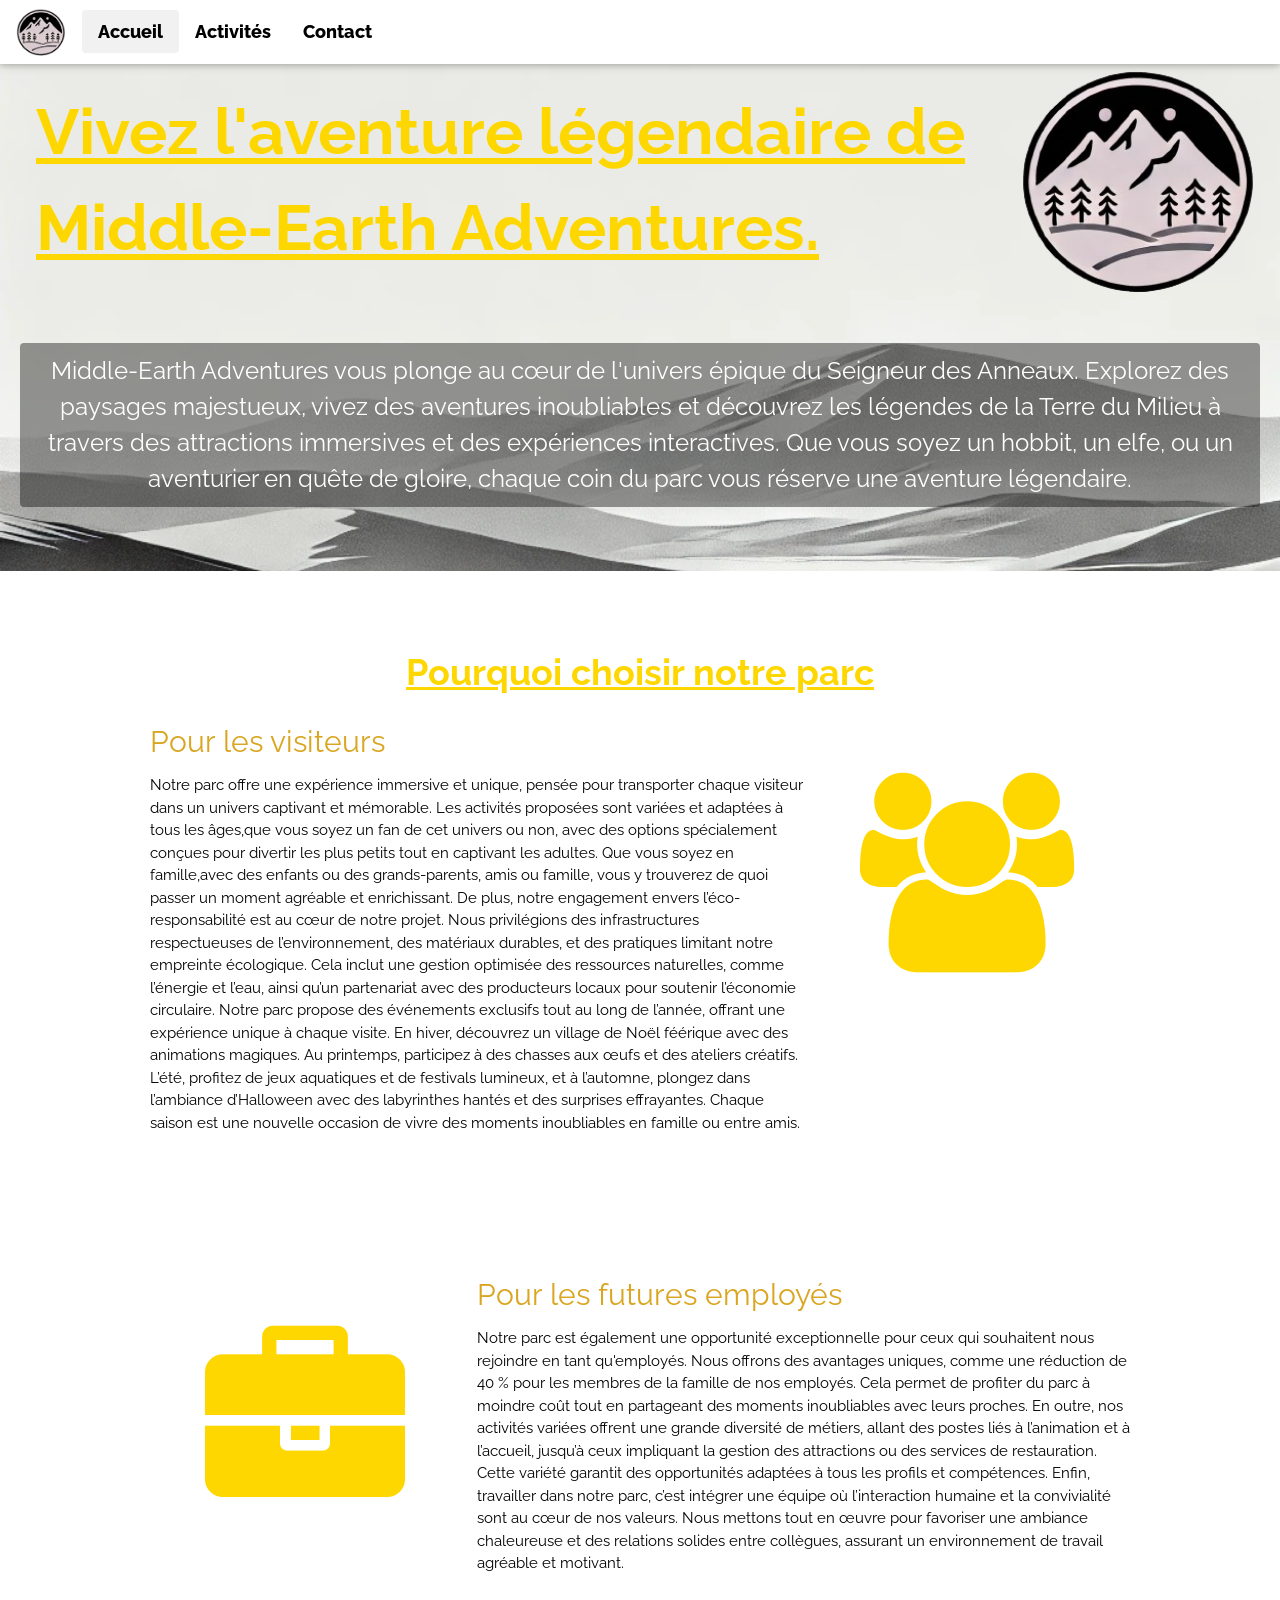
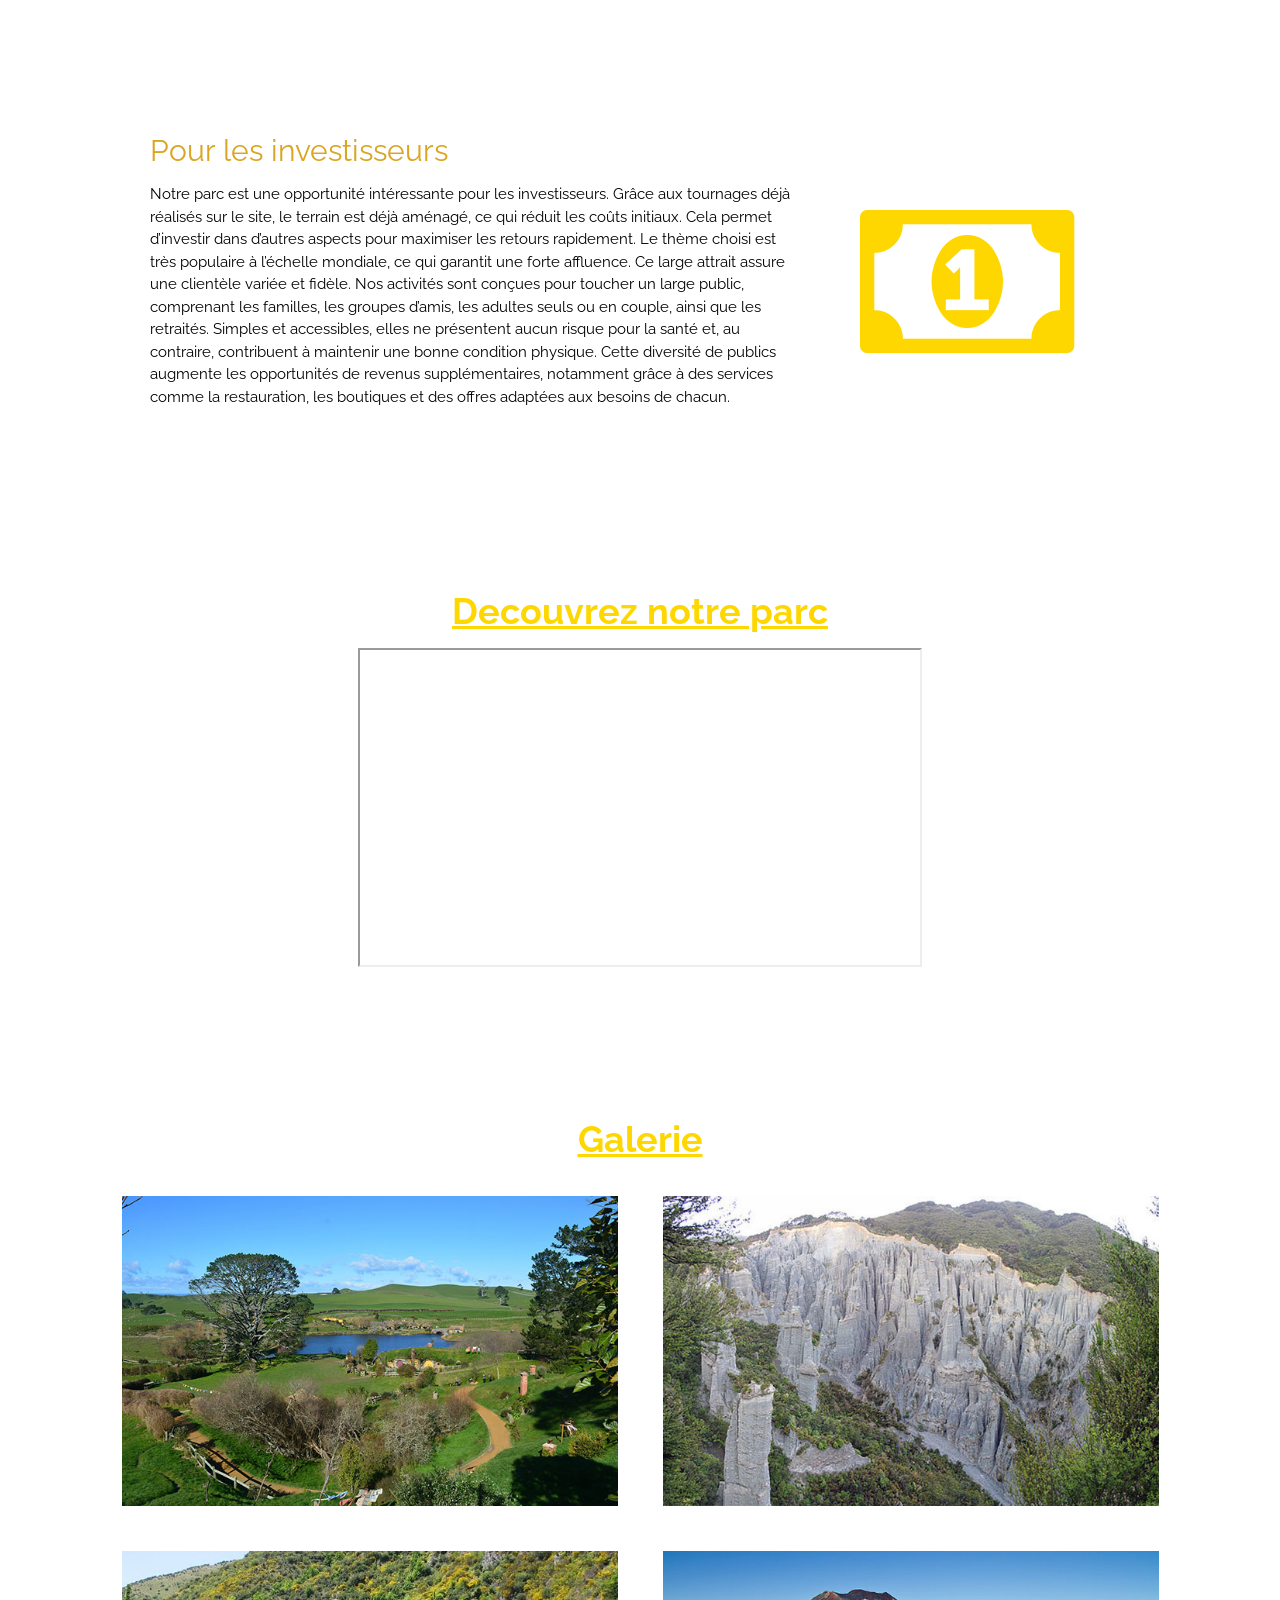
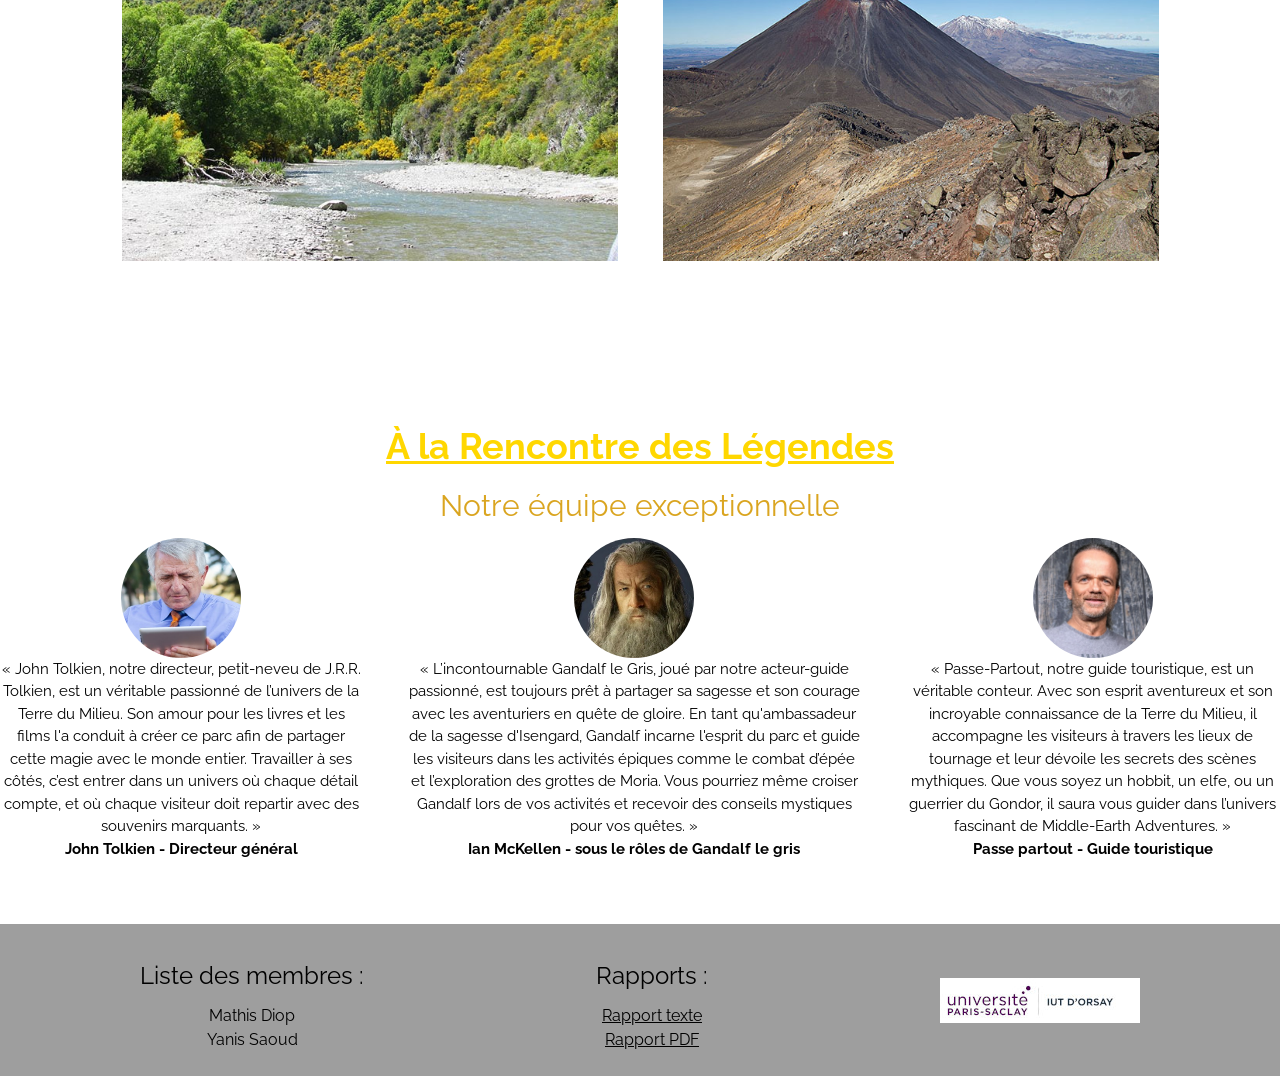
<file: index.html>
<!DOCTYPE html>
<html lang="fr">
    <head>
        <meta http-equiv="Content-Type" content="text/html; charset=UTF-8">
        <title>Middle-Earth Adventures - Projet CWAD</title>
        <meta name="viewport" content="width=device-width, initial-scale=1">
		<link rel="shortcut icon" href="images/favicon.ico" type="image/x-icon">
		<link rel="stylesheet" href="./css/style.css">
		<link rel="stylesheet" href="./css/couleurs.css">
        <link rel="stylesheet" href="https://fonts.googleapis.com/css2?family=Raleway:wght@400;500;600&display=swap">
        <link rel="stylesheet" href="https://cdnjs.cloudflare.com/ajax/libs/font-awesome/4.7.0/css/font-awesome.min.css">
    </head>
    <body>
        <header>
			<!-- Menu de navigation -->
            <nav>
                <div class="top">
                    <div class="bar card left-align large">
                        <a href="./accueil.html" class="bar-item padding-large img-button"><img src="images/logos/logo.png" alt="Logo Middle-Earth Adventures"></a>
                        <a href="./accueil.html" class="bar-item padding-large page-actuelle"><button class = "button">Accueil</button></a>
                        <a href="./activites.html" class="bar-item padding-large"><button class = "button">Activités</button></a>
                        <a href="./contact.html" class="bar-item padding-large"><button class = "button">Contact</button></a>
                    </div>
                </div>
            </nav>
			<!-- Bannière -->
			<div class="banner padding-64" >
				<div class="titre-logo">
					<h1 class="margin jumbo">Vivez l'aventure légendaire de Middle-Earth Adventures.</h1>
					<img src="images/logos/logo.png" alt="Logo Middle-Earth Adventures">
				</div>
				<p class="xlarge center">
					Middle-Earth Adventures vous plonge au cœur de l'univers épique du Seigneur des Anneaux. Explorez des paysages majestueux, vivez des aventures inoubliables et 
					découvrez les légendes de la Terre du Milieu à travers des attractions immersives et des expériences interactives. Que vous soyez un hobbit, un elfe, ou un aventurier 
					en quête de gloire, chaque coin du parc vous réserve une aventure légendaire.
				</p>
			</div>
        </header>
        <main>
			<!-- Textes argumentés -->
            <section>
                <div class="row-padding padding-64">
					<div class="center"><h1>Pourquoi choisir notre parc</h1></div>
                    <div class="content">
                        <div class="twothird">
                            <h2>Pour les visiteurs</h2>
                            <p>
								Notre parc offre une expérience immersive et unique, pensée pour transporter chaque visiteur dans un univers captivant et mémorable.
								Les activités proposées sont variées et adaptées à tous les âges,que vous soyez un fan de cet univers ou non, avec des options 
								spécialement conçues pour divertir les plus petits tout en captivant les adultes. Que vous soyez en famille,avec des enfants ou des 
								grands-parents, amis ou famille, vous y trouverez de quoi passer un moment agréable et enrichissant. De plus, notre engagement envers
								l’éco-responsabilité est au cœur de notre projet. Nous privilégions des infrastructures respectueuses de l’environnement, des 
								matériaux durables, et des pratiques limitant notre empreinte écologique. Cela inclut une gestion optimisée des ressources naturelles,
								comme l’énergie et l’eau, ainsi qu’un partenariat avec des producteurs locaux pour soutenir l’économie circulaire. Notre parc propose
								des événements exclusifs tout au long de l’année, offrant une expérience unique à chaque visite. En hiver, découvrez un village de 
								Noël féérique avec des animations magiques. Au printemps, participez à des chasses aux œufs et des ateliers créatifs. L’été, profitez
								de jeux aquatiques et de festivals lumineux, et à l’automne, plongez dans l’ambiance d’Halloween avec des labyrinthes hantés et des 
								surprises effrayantes. Chaque saison est une nouvelle occasion de vivre des moments inoubliables en famille ou entre amis.
                            </p>
                        </div>
                        <div class="third center">
                            <i class="fa fa-users padding-64" style="font-size:200px"></i>
                        </div>
                    </div>
                </div>
                <div class="row-padding padding-64 ">
                    <div class="content">
                        <div class="third center">
                            <i class="fa fa-briefcase padding-64 margin-right" style="font-size:200px"></i>
                        </div>
                        <div class="twothird">
                            <h2>Pour les futures employés</h2>
                            <p>
							Notre parc est également une opportunité exceptionnelle pour ceux qui souhaitent nous rejoindre en tant qu'employés. Nous offrons des
							avantages uniques, comme une réduction de 40 % pour les membres de la famille de nos employés. Cela permet de profiter du parc à 
							moindre coût tout en partageant des moments inoubliables avec leurs proches. En outre, nos activités variées offrent une grande 
							diversité de métiers, allant des postes liés à l’animation et à l’accueil, jusqu’à ceux impliquant la gestion des attractions ou des
							services de restauration. Cette variété garantit des opportunités adaptées à tous les profils et compétences. Enfin, travailler dans
							notre parc, c’est intégrer une équipe où l’interaction humaine et la convivialité sont au cœur de nos valeurs. Nous mettons tout en 
							œuvre pour favoriser une ambiance chaleureuse et des relations solides entre collègues, assurant un environnement de travail agréable
							et motivant.
                            </p>
                        </div>
                    </div>
                </div>
                <div class="row-padding padding-64">
                    <div class="content">
                        <div class="twothird">
                            <h2>Pour les investisseurs</h2>
                            <p>
							Notre parc est une opportunité intéressante pour les investisseurs. Grâce aux tournages déjà réalisés sur le site, le terrain est déjà
							aménagé, ce qui réduit les coûts initiaux. Cela permet d’investir dans d’autres aspects pour maximiser les retours rapidement.
							Le thème choisi est très populaire à l’échelle mondiale, ce qui garantit une forte affluence. Ce large attrait assure une clientèle 
							variée et fidèle. Nos activités sont conçues pour toucher un large public, comprenant les familles, les groupes d’amis, les adultes 
							seuls ou en couple, ainsi que les retraités. Simples et accessibles, elles ne présentent aucun risque pour la santé et, au contraire,
							contribuent à maintenir une bonne condition physique. Cette diversité de publics augmente les opportunités de revenus supplémentaires,
							notamment grâce à des services comme la restauration, les boutiques et des offres adaptées aux besoins de chacun.
                            </p>
                        </div>
                        <div class="third center">
                            <i class="fa fa-money padding-64" style="font-size:200px"></i>
                        </div>
                    </div>
                </div>
            </section>
			<!-- Vidéo -->
            <section>
                <div class="center padding-64">
                    <h1>Decouvrez notre parc</h1>
                    <div class="video-responsive">
                        <iframe width="560" height="315" src="https://www.youtube.com/embed/nalLU8i4zgs" allowfullscreen></iframe>
                    </div>
                </div>
            </section>
			<!-- Galerie -->
            <section>
                <div class="center padding-64">
                    <h1>Galerie</h1>
                    <div class="galerie">
                        <img src="images/galerie/galerie-image-1.jpg" alt="Image 1">
                        <img src="images/galerie/galerie-image-2.jpg" alt="Image 2">
                        <img src="images/galerie/galerie-image-3.jpg" alt="Image 3">
                        <img src="images/galerie/galerie-image-4.jpg" alt="Image 4">
                    </div>
                </div>
            </section>
			<!-- Témoignages -->
            <section>
                <div class="center padding-64">
                    <h1>À la Rencontre des Légendes</h1>
                    <h2 >Notre équipe exceptionnelle</h2>
					<div class = "testimonials">
						<div class = "user-testimonial">
							<img src="images/personnes/personne2.jpg" alt="John Tolkien">
							<blockquote>
								<q>
								John Tolkien, notre directeur, petit-neveu de J.R.R. Tolkien, est un véritable passionné de l’univers de la Terre du Milieu. Son amour 
								pour les livres et les films l'a conduit à créer ce parc afin de partager cette magie avec le monde entier. Travailler à ses côtés, 
								c’est entrer dans un univers où chaque détail compte, et où chaque visiteur doit repartir avec des souvenirs marquants.
								</q>
							</blockquote>
							<p>John Tolkien - Directeur général</p>
						</div>
						<div class = "user-testimonial">
							<img src="images/personnes/personne1.jpg" alt="Gandalf le Gris">
							<blockquote>
								<q>
								L’incontournable Gandalf le Gris, joué par notre acteur-guide passionné, est toujours prêt à partager sa sagesse et son courage 
								avec les aventuriers en quête de gloire. En tant qu'ambassadeur de la sagesse d'Isengard, Gandalf incarne l'esprit du parc et 
								guide les visiteurs dans les activités épiques comme le combat d’épée et l’exploration des grottes de Moria. Vous pourriez même 
								croiser Gandalf lors de vos activités et recevoir des conseils mystiques pour vos quêtes.
								</q>
							</blockquote>
							<p>Ian McKellen - sous le rôles de Gandalf le gris</p>
						</div>
						<div class = "user-testimonial">
							<img src="images/personnes/personne3.jpg" alt="Passe-Partout">
							<blockquote>
								<q>
								Passe-Partout, notre guide touristique, est un véritable conteur. Avec son esprit aventureux et son incroyable connaissance de la 
								Terre du Milieu, il accompagne les visiteurs à travers les lieux de tournage et leur dévoile les secrets des scènes mythiques. Que 
								vous soyez un hobbit, un elfe, ou un guerrier du Gondor, il saura vous guider dans l’univers fascinant de Middle-Earth Adventures.
								</q>
							</blockquote>
							<p>Passe partout - Guide touristique</p>
						</div>
					</div>
                </div>
            </section>
        </main>
		<!-- Pied de page -->
        <footer>
            <div class="liste-membres">
                <h3>Liste des membres :</h3>
                <p>Mathis Diop</p>
                <p>Yanis Saoud</p>
            </div>
            <div class="rapports">
                <h3>Rapports :</h3>
                <p><a href="./rapports/Rapport_CWAD_Mathis_Diop_Yanis_Saoud.docx">Rapport texte</a></p>
                <p><a href="./rapports/Rapport_CWAD_Mathis_Diop_Yanis_Saoud.pdf">Rapport PDF</a></p>
            </div>
            <a href="https://www.iut-orsay.fr" class="img-button2"><img src="images/logos/logo_IUT.jpg" alt="Logo de l'IUT d'Orsay"></a>
        </footer>
    </body>
</html>
</file>
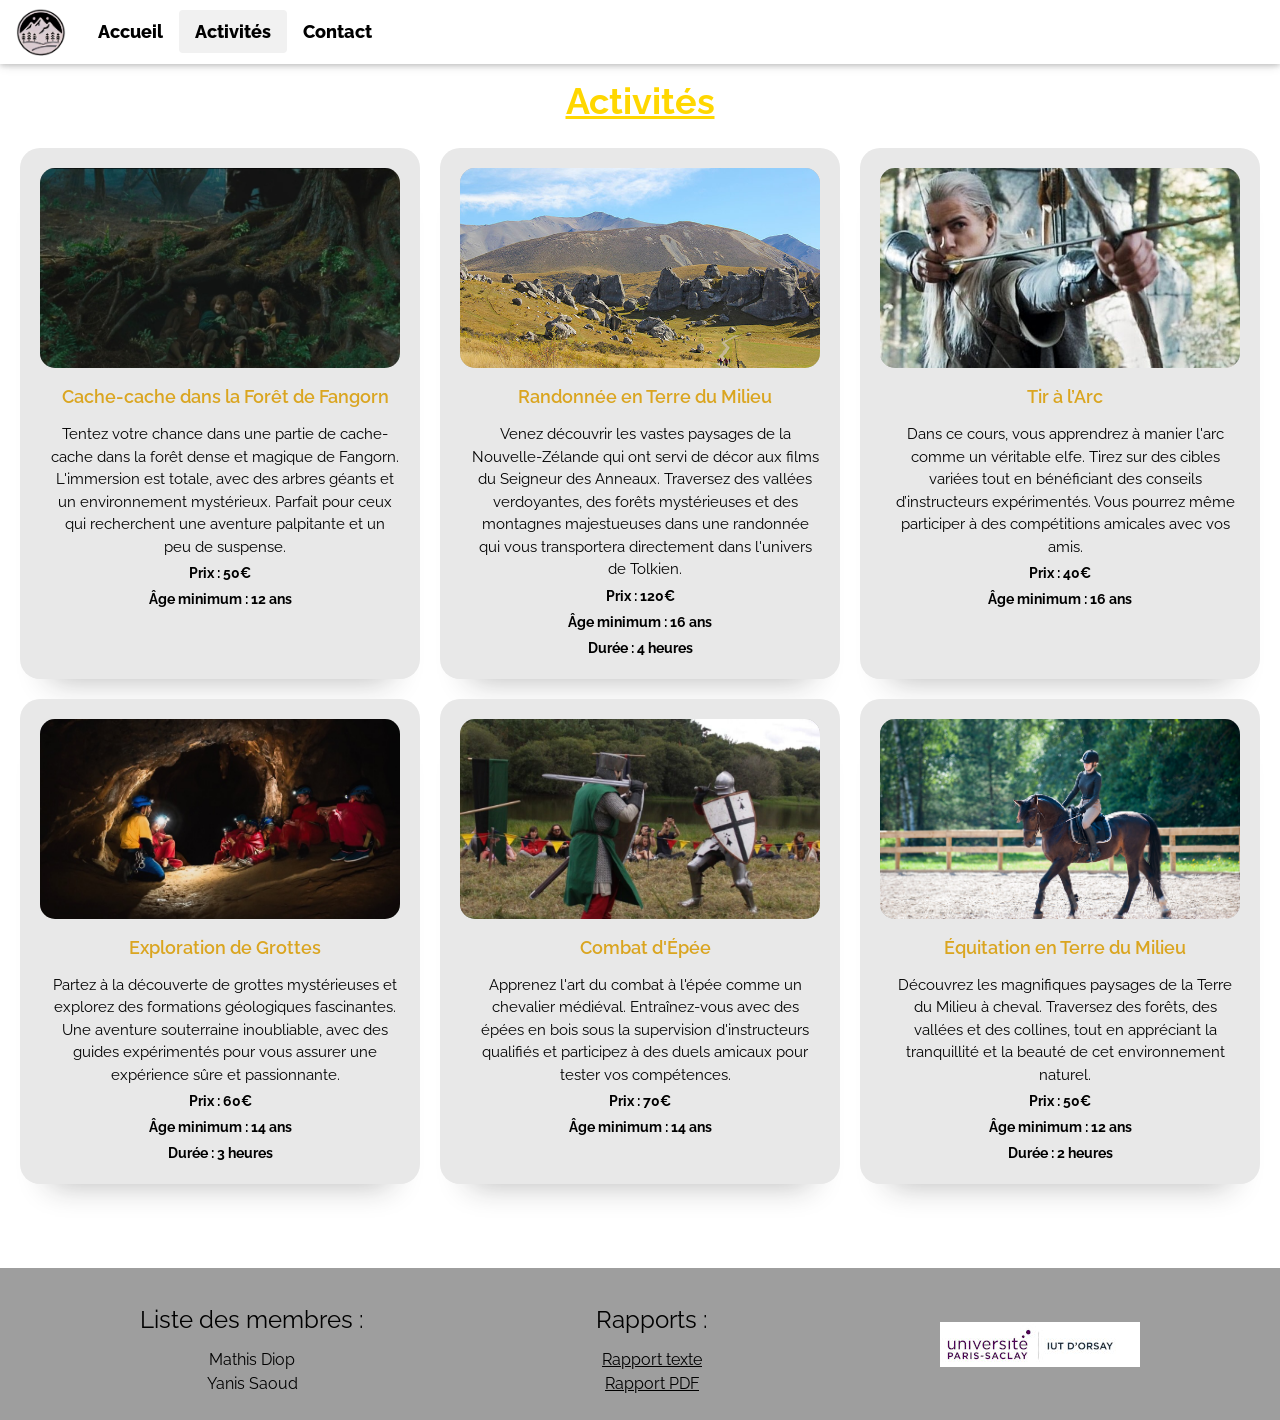
<file: activites.html>
<!DOCTYPE html>
<html lang="fr">
    <head>
        <meta http-equiv="Content-Type" content="text/html; charset=UTF-8">
        <title>Middle-Earth Adventures - Projet CWAD</title>
        <meta name="viewport" content="width=device-width, initial-scale=1">
        <link rel="shortcut icon" href="images/favicon.ico" type="image/x-icon">
        <link rel="stylesheet" href="./css/style.css">
        <link rel="stylesheet" href="./css/couleurs.css">
        <link rel="stylesheet" href="https://fonts.googleapis.com/css2?family=Raleway:wght@400;500;600&display=swap">
        <link rel="stylesheet" href="https://cdnjs.cloudflare.com/ajax/libs/font-awesome/4.7.0/css/font-awesome.min.css">
    </head>
    <body>
        <header>
			<!-- Menu de navigation -->
            <nav>
                <div class="top">
                    <div class="bar card large">
                        <a href="./accueil.html" class="bar-item padding-large img-button"><img src="images/logos/logo.png" alt="Logo Middle-Earth Adventures"></a>
                        <a href="./accueil.html" class="bar-item padding-large"><button class = "button">Accueil</button></a>
                        <a href="./activites.html" class="bar-item padding-large page-actuelle"><button class = "button">Activités</button></a>
                        <a href="./contact.html" class="bar-item padding-large"><button class = "button">Contact</button></a>
                    </div>
                </div>
            </nav>
        </header>
        <main>
			<!-- Blocs des activités -->
            <section>
                <div class="center padding-64">
                    <h1>Activités</h1>
                    <div class="activites">
                        <div class="card-activite">
                            <div class="card-image">
                                <img src="images/activites/cachecache.jpg" alt="cache-cache">
                            </div>
                            <p class="card-title">Cache-cache dans la Forêt de Fangorn</p>
                            <p class="card-body">
                                Tentez votre chance dans une partie de cache-cache dans la forêt dense et magique de Fangorn. L'immersion est totale, avec des arbres géants et un environnement mystérieux. Parfait pour ceux qui recherchent une aventure palpitante et un peu de suspense.
                            </p>
                            <p class="card-info">Prix : 50€</p>
                            <p class="card-info">Âge minimum : 12 ans</p>
                        </div>
                        <div class="card-activite">
                            <div class="card-image">
                                <img src="images/activites/rando.jpg" alt="randonnée">
                            </div>
                            <p class="card-title">Randonnée en Terre du Milieu</p>
                            <p class="card-body">
                                Venez découvrir les vastes paysages de la Nouvelle-Zélande qui ont servi de décor aux films du Seigneur des Anneaux. Traversez des vallées verdoyantes, des forêts mystérieuses et des montagnes majestueuses dans une randonnée qui vous transportera directement dans l'univers de Tolkien.
                            </p>
                            <p class="card-info">Prix : 120€</p>
                            <p class="card-info">Âge minimum : 16 ans</p>
                            <p class="card-info">Durée : 4 heures</p>
                        </div>
                        <div class="card-activite">
                            <div class="card-image">
                                <img src="images/activites/tir.jpg" alt="tir a l'arc">
                            </div>
                            <p class="card-title">Tir à l’Arc</p>
                            <p class="card-body">
                                Dans ce cours, vous apprendrez à manier l'arc comme un véritable elfe. Tirez sur des cibles variées tout en bénéficiant des conseils d’instructeurs expérimentés. Vous pourrez même participer à des compétitions amicales avec vos amis.
                            </p>
                            <p class="card-info">Prix : 40€</p>
                            <p class="card-info">Âge minimum : 16 ans</p>
                        </div>
                        <div class="card-activite">
                            <div class="card-image">
                                <img src="images/activites/grottes.jpg" alt="exploration de grottes">
                            </div>
                            <p class="card-title">Exploration de Grottes</p>
                            <p class="card-body">
                                Partez à la découverte de grottes mystérieuses et explorez des formations géologiques fascinantes. Une aventure souterraine inoubliable, avec des guides expérimentés pour vous assurer une expérience sûre et passionnante.
                            </p>
                            <p class="card-info">Prix : 60€</p>
                            <p class="card-info">Âge minimum : 14 ans</p>
                            <p class="card-info">Durée : 3 heures</p>
                        </div>
                        <div class="card-activite">
                            <div class="card-image">
                                <img src="images/activites/combat.jpg" alt="combat d'épée">
                            </div>
                            <p class="card-title">Combat d'Épée</p>
                            <p class="card-body">
                                Apprenez l'art du combat à l'épée comme un chevalier médiéval. Entraînez-vous avec des épées en bois sous la supervision d'instructeurs qualifiés et participez à des duels amicaux pour tester vos compétences.
                            </p>
                            <p class="card-info">Prix : 70€</p>
                            <p class="card-info">Âge minimum : 14 ans</p>
                        </div>
                        <div class="card-activite">
                            <div class="card-image">
                                <img src="images/activites/equitation.jpg" alt="equatitation">
                            </div>
                            <p class="card-title">Équitation en Terre du Milieu</p>
                            <p class="card-body">
                                Découvrez les magnifiques paysages de la Terre du Milieu à cheval. Traversez des forêts, des vallées et des collines, tout en appréciant la tranquillité et la beauté de cet environnement naturel.
                            </p>
                            <p class="card-info">Prix : 50€</p>
                            <p class="card-info">Âge minimum : 12 ans</p>
                            <p class="card-info">Durée : 2 heures</p>
                        </div>
                    </div>
                </div>
                </div>
            </section>
        </main>
		<!-- Pied de page -->
        <footer>
            <div class="liste-membres">
                <h3>Liste des membres :</h3>
                <p>Mathis Diop</p>
                <p>Yanis Saoud</p>
            </div>
            <div class="rapports">
                <h3>Rapports :</h3>
                <p><a href="./rapports/Rapport_CWAD_Mathis_Diop_Yanis_Saoud.docx">Rapport texte</a></p>
                <p><a href="./rapports/Rapport_CWAD_Mathis_Diop_Yanis_Saoud.pdf">Rapport PDF</a></p>
            </div>
            <a href="https://www.iut-orsay.fr" class="img-button2"><img src="images/logos/logo_IUT.jpg" alt="Logo de l'IUT d'Orsay"></a>
        </footer>
    </body>
</html>
</file>
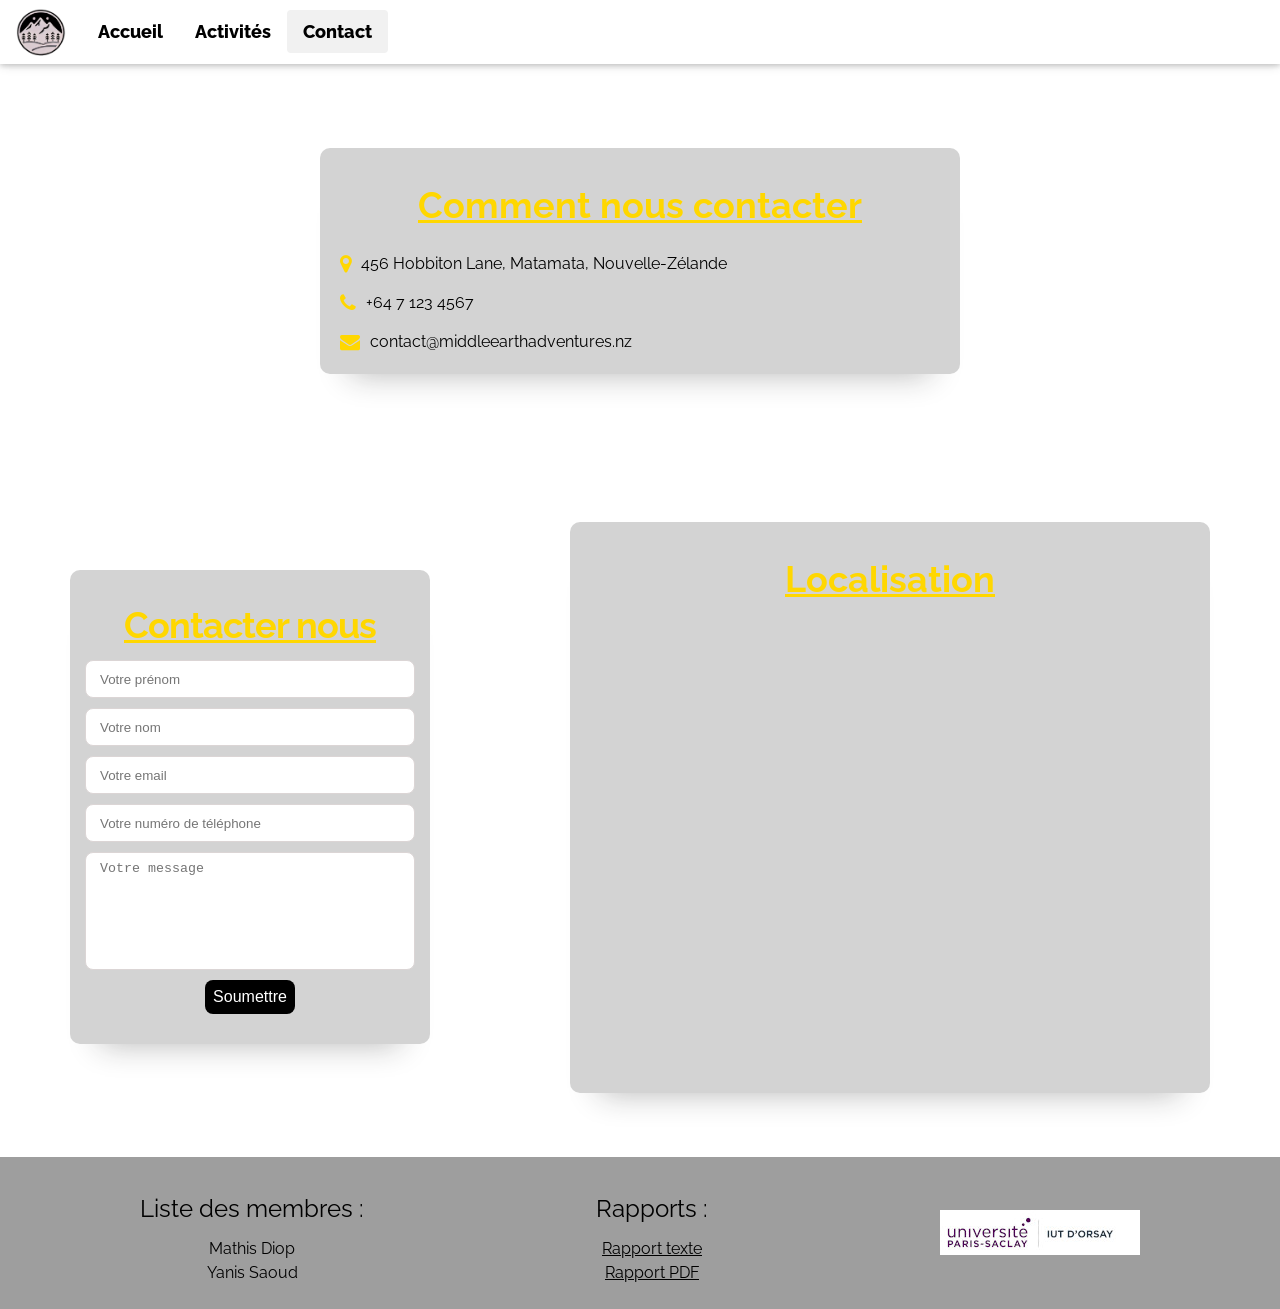
<file: contact.html>
<!DOCTYPE html>
<html lang="fr">
    <head>
        <meta http-equiv="Content-Type" content="text/html; charset=UTF-8">
        <title>Middle-Earth Adventures - Projet CWAD</title>
        <meta name="viewport" content="width=device-width, initial-scale=1">
		<link rel="shortcut icon" href="images/favicon.ico" type="image/x-icon">
		<link rel="stylesheet" href="./css/style.css">
		<link rel="stylesheet" href="./css/couleurs.css">
        <link rel="stylesheet" href="https://fonts.googleapis.com/css2?family=Raleway:wght@400;500;600&display=swap">
        <link rel="stylesheet" href="https://cdnjs.cloudflare.com/ajax/libs/font-awesome/4.7.0/css/font-awesome.min.css">
    </head>
    <body>
        <header>
			<!-- Menu de navigation -->
            <nav>
                <div class="top">
                    <div class="bar card large">
                        <a href="./accueil.html" class="bar-item padding-large img-button"><img src="images/logos/logo.png" alt="Logo Middle-Earth Adventures"></a>
                        <a href="./accueil.html" class="bar-item padding-large"><button class = "button">Accueil</button></a>
                        <a href="./activites.html" class="bar-item padding-large"><button class = "button">Activités</button></a>
                        <a href="./contact.html" class="bar-item padding-large page-actuelle"><button class = "button">Contact</button></a>
                    </div>
                </div>
            </nav>
        </header>
        <main>
			<!-- Informations de contact -->
            <section>
			    <div class="center padding-64 padding-top">
					<div class="contact1">
						<h1>Comment nous contacter</h1>
						<div class="contact2">
							<p><i class="fa fa-map-marker" aria-hidden="true"></i>456 Hobbiton Lane, Matamata, Nouvelle-Zélande</p>
							<p><i class="fa fa-phone" aria-hidden="true"></i>+64 7 123 4567</p>
							<p><i class="fa fa-envelope" aria-hidden="true"></i>contact@middleearthadventures.nz</p>
						</div>
					</div>
				</div>
			</section>
			<section>
				<div class="center padding-64">
					<div class="contact3">
						<!-- Formulaire de contact -->
						<form class="form">
							<div class="title"><h1>Contacter nous</h1></div>
							<input type="text" placeholder="Votre prénom" class="input" required>
							<input type="text" placeholder="Votre nom" class="input" required>
							<input type="email" placeholder="Votre email" class="input" required>
							<input type="tel" placeholder="Votre numéro de téléphone" class="input" pattern="[0-9]{3}-[0-9]{2}-[0-9]{3}" required>
							<textarea placeholder="Votre message"></textarea>
							<button>Soumettre</button>
						</form>
						<!-- Carte de localisation -->
						<div class="carte">
							<h1>Localisation</h1>
							<iframe src="https://www.google.com/maps/embed?pb=!1m18!1m12!1m3!1d100822.57354924807!2d175.6716379637714!3d-37.843781576064885!2m3!1f0!2f0!3f0!3m2!1i1024!2i768!4f13.1!3m3!1m2!1s0x6d6c4e27e17a16a9%3A0x500ef6143a2e1b0!2sMatamata%2C%20Nouvelle-Z%C3%A9lande!5e0!3m2!1sfr!2sfr!4v1732837123389!5m2!1sfr!2sfr" width="600" height="450" style="border:0;" allowfullscreen="" loading="lazy" referrerpolicy="no-referrer-when-downgrade"></iframe>
						</div>
					</div>
				</div>
			</section>
        </main>
		<!-- Pied de page -->
        <footer>
            <div class="liste-membres">
                <h3>Liste des membres :</h3>
                <p>Mathis Diop</p>
                <p>Yanis Saoud</p>
            </div>
            <div class="rapports">
                <h3>Rapports :</h3>
                <p><a href="./rapports/Rapport_CWAD_Mathis_Diop_Yanis_Saoud.docx">Rapport texte</a></p>
                <p><a href="./rapports/Rapport_CWAD_Mathis_Diop_Yanis_Saoud.pdf">Rapport PDF</a></p>
            </div>
            <a href="https://www.iut-orsay.fr" class="img-button2"><img src="images/logos/logo_IUT.jpg" alt="Logo de l'IUT d'Orsay"></a>
        </footer>
    </body>
</html>
</file>
<file: css/style.css>
@charset "utf-8";

/* Styles pour les éléments HTML généraux */
* {
    margin: 0;
    padding: 0;
}

html, body {
    font-family: "Raleway", sans-serif;
    font-size: 15px;
    line-height: 1.5;
    height: 100%;
}

h1, h2, h3, h4, h5, h6 {
    font-family: "Raleway", sans-serif;
    font-weight: 400;
    margin: 10px 0;
}

h1 {
    font-size: 36px;
    font-weight: bold;
    text-decoration: underline;
}

h2 {
    font-size: 30px;
}

h3 {
    font-size: 24px;
}

h4 {
    font-size: 20px;
}

h5 {
    font-size: 18px;
}

h6 {
    font-size: 16px;
}

hr {
    border: 0;
    border-top: 1px solid #eee;
    margin: 20px 0;
}

img {
    vertical-align: middle;
}

a {
    color: inherit;
}

i {
    color: #FFD700;
}

a:hover {
    color: #FFD700;
}

/* Textes */
.center {
    text-align: center;
}

.margin {
    margin: 16px;
}

.margin-top {
    margin-top: 16px;
}

.margin-right {
    margin-right: 16px;
}

.large {
    font-size: 18px;
}

.xlarge {
    font-size: 24px;
}

.jumbo {
    font-size: 64px;
}

/* Padding */
.padding-large {
    padding: 12px 24px;
}

.padding-24 {
    padding-top: 24px;
    padding-bottom: 24px;
}

.padding-64 {
    padding-top: 64px;
    padding-bottom: 64px;
}

.padding-top {
    padding-top: 128px;
}

/* Content */
.content {
    margin-left: auto;
    margin-right: auto;
}

.content {
    max-width: 980px;
}

/* Grilles */
.third, .twothird {
    float: left;
    width: 100%;
}

@media (min-width:601px) {
    .third {
        width: 33.33333%;
    }

    .twothird {
        width: 66.66666%;
    }
}

/* Styles pour le bouton */
.button {
    font-size: 18px;
    color: #000;
    font-family: inherit;
    font-weight: 800;
    cursor: pointer;
    position: relative;
    border: none;
    background: none;
    transition-timing-function: cubic-bezier(0.25, 0.8, 0.25, 1);
    transition-duration: 400ms;
    transition-property: color;
}

.button:focus, .button:hover {
    color: #FFD700;
}

.button:focus:after, .button:hover:after {
    width: 100%;
    left: 0%;
}

.button:after {
    content: "";
    pointer-events: none;
    bottom: -2px;
    left: 50%;
    position: absolute;
    width: 0%;
    height: 2px;
    background-color: #FFD700;
    transition-timing-function: cubic-bezier(0.25, 0.8, 0.25, 1);
    transition-duration: 400ms;
    transition-property: width, left;
}

.img-button, .img-button2 {
    display: inline-block;
}

.img-button img, .img-button2 img {
    height: auto;
    transition: transform 0.3s ease, box-shadow 0.3s ease;
}

.img-button img:hover, .img-button2 img:hover {
    transform: scale(1.05);
}

.img-button img {
    width: 50px;
}

.img-button2 img {
    width: 100%;
}

.titre-logo {
    display: flex;
    align-items: center;
    justify-content: space-between;
    flex-direction: row;
}

.titre-logo img {
    width: 35%;
}

@media (max-width: 850px) {
    .titre-logo {
        flex-direction: column;
    }
}

/* Barre de navigation */
.top {
    position: fixed;
    width: 100%;
    z-index: 1;
    top: 0;
    left: 50%;
    transform: translateX(-50%);
    text-align: left;
}

/* Styles pour la barre de navigation */
.bar {
    width: 100%;
    overflow: hidden;
    display: flex;
    flex-direction: row;
    justify-content: flex-start;
    align-items: center;
}

.card {
    box-shadow: 0 2px 5px 0 rgba(0, 0, 0, 0.16), 0 2px 10px 0 rgba(0, 0, 0, 0.12);
}

/* Eléments de la barre de navigation */
.bar .bar-item {
    padding: 8px 16px;
    width: auto;
    border: none;
    display: block;
    outline: 0;
}

.row-padding:after, .row-padding:before, .bar:before, .bar:after {
    content: "";
    display: table;
    clear: both;
}

/* Styles de la bannière */
.banner {
    background-image: url("../images/banniere.jpg");
    background-repeat: no-repeat;
    background-size: cover;
    padding: 64px 20px;  
}

.banner p {
    color: white;
    background: rgba(0, 0, 0, .4);
    border-radius: 4px;
    padding: 10px;  
    margin: 0;   
	margin-top: 2em;
}
/* Galerie */
.galerie {
    display: flex;
    gap: 3em;
    padding: 20px;
    align-items: center;
    justify-content: center;
    flex-wrap: wrap;
}

.galerie img {
    width: 40%;
    height: auto;
    box-shadow: 0 4px 6px var(--ombre-carte);
    transition: transform 0.3s ease, box-shadow 0.3s ease;
}

.galerie img:hover {
    transform: scale(1.05);
    box-shadow: 0 8px 12px var(--ombre-carte);
}

@media (max-width: 750px) {
    .galerie {
        flex-direction: column;
    }
}

/* Testimonials */
.testimonials {
    text-align: center;
    display: flex;
    justify-content: space-around;
    align-items: center;
    flex-direction: row;
	gap: 3em;
}

.testimonials img {
    max-height: 120px;
    border-radius: 250em;
}

.user-testimonial {
    flex-direction: column;
}

.user-testimonial p {
	font-weight: bold;
}

@media (max-width: 750px) {
    .testimonials {
        flex-direction: column;
    }
}

/* Footer */
footer {
    background-color: #f8f8f8;
    text-align: center;
    display: flex;
    justify-content: space-around;
    align-items: center;
    width: 100%;
    position: relative;
    bottom: 0;
    left: 0;
    padding: 24px;
    box-sizing: border-box;
}

footer p {
    font-size: 16px;
}

.liste-membres, .rapports {
    margin: 0;
    text-align: center;
}

/* Activités */
.activites {
    display: grid;
    grid-template-columns: repeat(3, 1fr); 
    gap: 20px;
    margin: 20px;
}

.card-activite {
    padding: 20px;
    border-radius: 20px;
    background: #e8e8e8;
    transition: 0.4s;
    box-shadow: 0 30px 30px -30px rgba(27, 26, 26, 0.315);
    display: flex;
    flex-direction: column;
}

.card-activite:hover {
    transform: translateY(-10px);
}

.card-title {
    font-size: 18px;
    font-weight: 600;
    color: goldenrod; 
    margin: 15px 0 0 10px;
}

.card-image {
    width: 100%; 
    height: 200px; 
    background-color: #c9c9c9;
    border-radius: 15px;
    box-shadow: inset 8px 8px 10px #c3c3c3, inset -8px -8px 10px #cfcfcf;
    overflow: hidden; 
}

.card-image img {
    width: 100%;
    height: 100%;
    object-fit: cover; 
}

.card-body {
    margin: 13px 0 0 10px;
    font-size: 15px;
    line-height: 1.5;
}

.card-info {
    font-size: 14px;
    margin-top: 5px;
    font-weight: bold;
}

@media (max-width: 780px) {
    .activites {
        grid-template-columns: repeat(2, 1fr);
    }
}

@media (max-width: 480px) {
    .activites {
        grid-template-columns: 1fr;
    }
}

/* Contact */
.contact1 {
    background-color: lightgrey;
    border-radius: 10px;
    box-shadow: 0 30px 30px -30px rgba(27, 26, 26, 0.315);
    padding: 20px;
    margin: 20px auto; 
    max-width: 600px; 
}

.contact2 {
    display: flex;
    flex-direction: column;
    gap: 15px;
}

.contact2 p {
    display: flex;
    align-items: center;
    font-size: 16px;
}

.contact2 i {
    margin-right: 10px; 
    font-size: 20px; 
}

.contact1 h1 {
    margin-bottom: 20px;
}

.contact3 {
    display: flex;
    align-items: center;
	justify-content: space-around;
}

@media (max-width: 1000px) {
    .contact3 {
        flex-direction: column;
		gap: 10em;
    }
}

/* Formulaire */
.form {
    position: relative;
    display: flex;
    align-items: center;
    flex-direction: column;
    gap: 10px;
    width: 300px;
    background-color: lightgrey;
    padding: 30px;
    border-radius: 10px;
    box-shadow: 0 30px 30px -30px rgba(27, 26, 26, 0.315);
}

.form .title {
    letter-spacing: -1px;
    line-height: 30px;
    display: flex;
    align-items: center;
    justify-content: center;
}

.form input {
    outline: 0;
    border: 1px solid rgb(219, 213, 213);
    padding: 8px 14px;
    border-radius: 8px;
    width: 100%;
    height: 20px;
}

.form textarea {
    border-radius: 8px;
    height: 100px;
    width: 100%;
    resize: none;
    outline: 0;
    padding: 8px 14px;
    border: 1px solid rgb(219, 213, 213);
}

.form button {
    padding: 8px;
    outline: 0;
    border: 0;
    border-radius: 8px;
    font-size: 16px;
    font-weight: 500;
    background-color: black;
    color: #fff;
    cursor: pointer;
    transition: color 0.3s ease;
}

.form button:hover {
    color: gold; 
}

/* Carte */
.carte {
	background-color: lightgrey;
    border-radius: 10px;
    box-shadow: 0 30px 30px -30px rgba(27, 26, 26, 0.315);
	padding: 20px;
}
</file>
<file: css/couleurs.css>
@charset "utf-8";

body {
	background-color: #fff;
} 

h1 {
	color: #FFD700;
}

h2 {
    font-size: 30px;
	color: #DAA520;
}

.top {
	background-color: #fff;
}

footer {
    background-color: #9e9e9e
}

.page-actuelle {
    background-color: #f1f1f1;
	border-radius: 4px;
}
</file>
